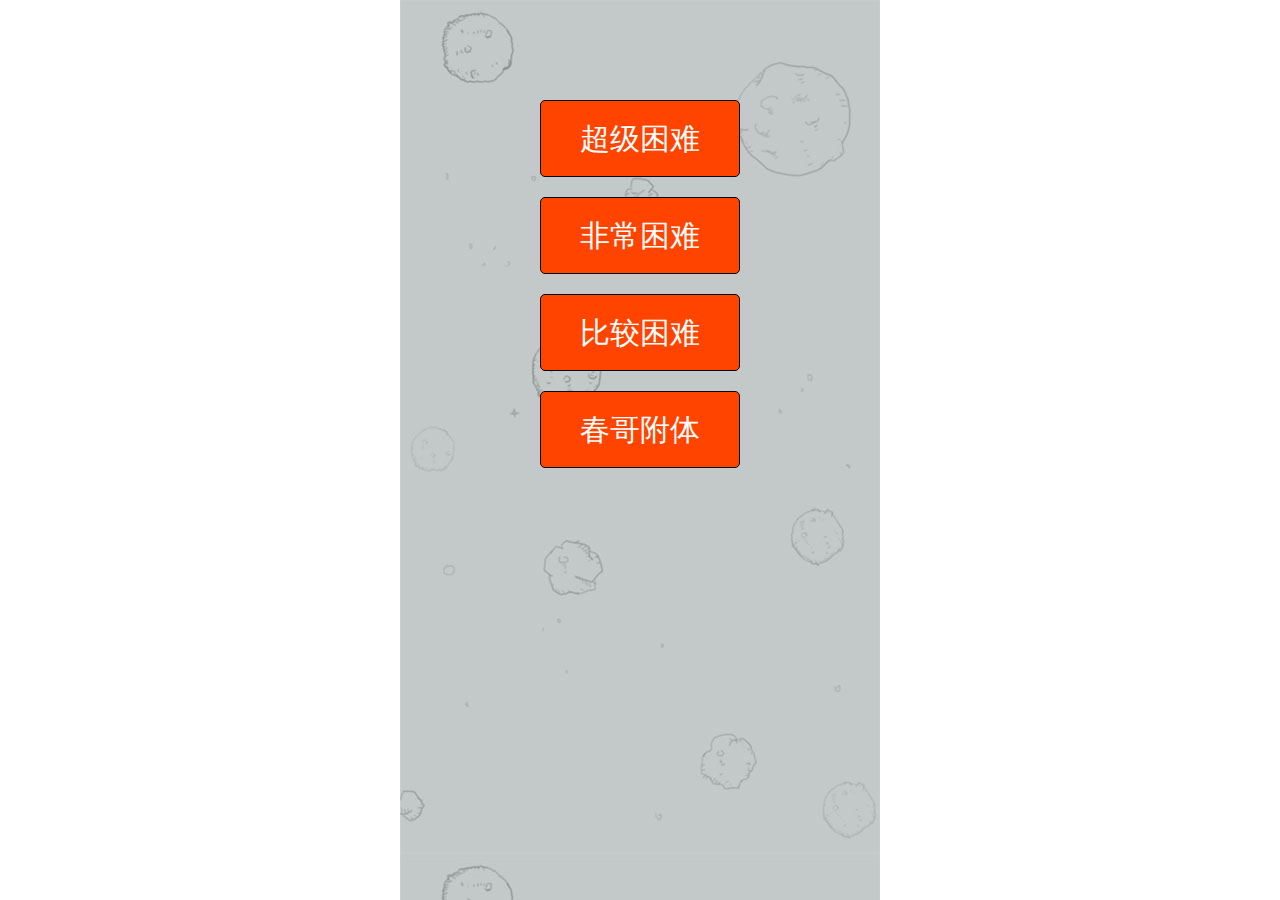
<file: PlaneGame/index.html>
<!DOCTYPE html>
<html>
	<head>
		<meta charset="UTF-8">
		<title></title>
		<link rel="stylesheet" href="css/dafeiji.css" />
		
		<script src="js/common.js"></script>
		<script src="js/gameEngine.js"></script>
		<script src="js/myPlane.js"></script>
		<script src="js/bullet.js"></script>
		<script src="js/enemy.js"></script>
		
		<script>
			
			//做游戏
			// cocos2dx, cocos3dx, unity3d
			// js做网页游戏
			
			onload = function() {
				var oList = document.getElementById("list");
				var aLi = oList.getElementsByTagName("li");
				
				for (var i=0; i<aLi.length; i++) {
					aLi[i].onclick = function() {
						
						//1, 把oList消失
						oList.parentNode.removeChild(oList);
						
						//2,设置游戏难度等级: 根据子弹的发射频率
						var fireInterval = this.value;
						myPlane.fireInterval = fireInterval - 0; 
						
						//3, 开始游戏
						//游戏引擎(导演) : 对象(只有一个)
						/*
						 * 控制游戏进度: 开始游戏, 游戏过程, 结束游戏
						 * 加载游戏
						 * 碰撞检测
						 * 创建我的飞机:发射子弹
						 * 创建敌机
						 * 移动飞机
						 */
						//演员:
						//我的飞机: 对象(只有一个)
						//敌机: 类(构造函数)
						//子弹: 类(构造函数)
						
						//开始启动游戏,进入加载游戏界面
						gameEngine.init().start();
						
					}
				}
				
			}
						
		</script>
	</head>
	<body>
		
		<div id="main_body" class="main">
			<ul id="list">
				<li value="1000">超级困难</li>
				<li value="500">非常困难</li>
				<li value="250">比较困难</li>
				<li value="80">春哥附体</li>
			</ul>
		</div>
		
	</body>
</html>
</file>
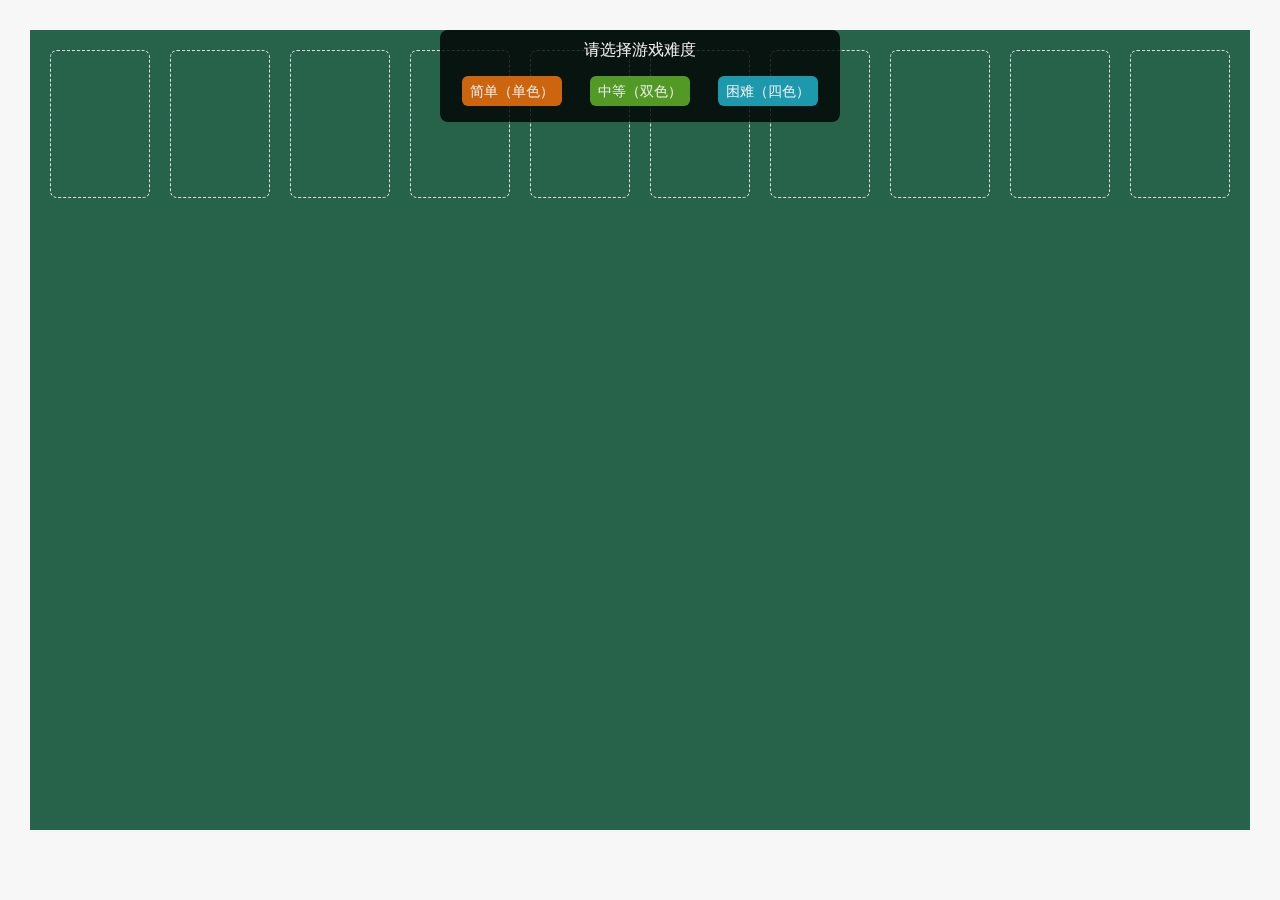
<file: Spider-Solitaire/index.html>
﻿<!DOCTYPE html>
<html>
<head>
<title>蜘蛛纸牌</title>
<meta charset="utf-8" />
<meta content="IE=edge,chrome=1" http-equiv="X-UA-Compatible" />
<meta content="webkit" name="renderer" />
<meta content="width=device-width, initial-scale=1" name="viewport" />
<meta content="Title" name="apple-mobile-web-app-title" />
<meta content="yes" name="apple-mobile-web-app-capable" />
<meta content="black" name="apple-mobile-web-app-status-bar-style" />
<meta content="True" name="HandheldFriendly" />

<link rel="stylesheet" href="css/public.css">

<script src="js/jquery.min.js"></script>

</head>
<body>

<div class="gameView" id="gameView">
<div class="gameBg"></div>
<div class="pokerBox" id="pokerBox"></div>
</div>

<script type="text/javascript">
	$('#pokerBox').on('mousedown','img',function(event){
		event.preventDefault();
	})

	var pickLeft = pickTop = 0;
	var pickObj = null;
	$('body').on('mousedown','#pokerBox .pokerLine .pokerLi',function(event){
		var check = checkCanPickPoker(this);
		if(check.state){
			var e = event || window.event;
			pickLeft = e.offsetX;
			pickTop = e.offsetY;
			pickObj = $(this); 

			var groupTop = Number($(this).attr('groupTop'));
			var html = '';
			$(this).closest('.pokerLine').find('.pokerLi').each(function(){
				if($(this).attr('groupTop')>=groupTop){
					html += $(this).prop('outerHTML');
					$(this).attr('state','move');
				}
			});

			var itLeft = e.clientX - pickLeft;
			var itTop = e.clientY - pickTop;
			$('#pokerBox .pokerMoveGroup').show().css({
				top: itTop,
				left: itLeft,
			}).html(html);
		}else{
			gAlert({
				txt: '该牌不允许被拖动',
			});
		}
	}).on('mousemove',function(event){
		if(pickObj){
			var e = event || window.event;
			var itLeft = e.clientX - pickLeft;
			var itTop = e.clientY - pickTop;
			$('#pokerBox .pokerMoveGroup').css({
				top: itTop,
				left: itLeft,
			})
		}
	}).on('mouseup',function(event){
		if(pickObj){
			var endLeft = Number($('#pokerBox .pokerMoveGroup').css('left').replace('px',''))+50;
			var leftKb = $('#gameView')[0].offsetLeft;
			var range = 0;
			if(endLeft<=leftKb+120+10){ // 处于第一列
				range = 1;
			}else if(endLeft>=leftKb+120*9+10){ // 处于最后一列
				range = 10;
			}else{
				range = Math.ceil((endLeft-leftKb)/120);
			}

			var moveCard = pickObj;
			var endCard = $('#pokerBox .pokerLine[group="'+range+'"] .pokerLi:last');

			if(endCard.length>0){
				var moveCardSplit = moveCard.attr('card').split('-');
				var endCardSplit = endCard.attr('card').split('-');
				// if(moveCardSplit[0]==endCardSplit[0]&&moveCardSplit[1]==endCardSplit[1]-1){
				if(moveCardSplit[1]==endCardSplit[1]-1){
					$('#pokerBox .pokerLine[group="'+range+'"]').append($('#pokerBox .pokerMoveGroup').html());
					$('#pokerBox .pokerLine[group="'+range+'"] .pokerLi').attr({
						grouptop: function(){ return $(this).index()+1 },
						groupleft: range,
					})
					$('#pokerBox .pokerLine .pokerLi[state="move"]').remove();
				}
			}else{
				$('#pokerBox .pokerLine[group="'+range+'"]').append($('#pokerBox .pokerMoveGroup').html());
				$('#pokerBox .pokerLine[group="'+range+'"] .pokerLi').attr({
					grouptop: 1,
					groupleft: range,
				})
				$('#pokerBox .pokerLine .pokerLi[state="move"]').remove();
			}

			$('#pokerBox .pokerLine .pokerLi[state="move"]').removeAttr('state');

			$('#pokerBox .pokerMoveGroup').hide().css({
				top: 0,
				left: 0,
			}).empty();
			pickLeft = pickTop = 0;
			pickObj = null;
		}

		checkNoOpenPoker(); // 检测并翻开没有翻开的扑克
		checkDonePoker(); // 检测是否可以直接收取正确排序的卡牌
	})

	$('#pokerBox').on('click','.pokerDeposit',function(){
		keepSendPoker();
	})

	// 初始化页面布局
	function initView(){
		var html = html2 = '';
		for(var i=1;i<=10;i++){
			html += '<div class="pokerBr" style="left: '+(120*i-100)+'px" group="'+i+'"></div>';
			html2 += '<div class="pokerLine" style="left: '+(120*i-100)+'px" group="'+i+'"></div>';
		}
		var html3 = '<div class="pokerDeposit"></div>'; // 牌堆
		var html4 = '<div class="pokerMoveGroup"></div>'; // 移动牌组
		var html5 = '<div class="pokerDoneGroup"></div>'; // 完成牌组
		$('#pokerBox').html(html+html2+html3+html4+html5);
	}

	// 生成随机扑克牌数组
	var pokerData = {
		type: [ 'a', 'b', 'c', 'd' ], // [a 方片] [b 梅花] [c 黑桃] [d 红桃]
		num: [ 1, 2, 3, 4, 5, 6, 7, 8, 9, 10, 11, 12, 13 ],
	};
	var pokerAllCount = 0;
	var pokerAllPet = [];
	var pokerSendNum = 0;
	var pokerDifficult = 1; // [1 简单（单色）] [2 中等（双色）] [3 困难（四色）]
	function initRandomPoker(){
		pokerAllCount = 0;
		pokerAllPet = [];
		pokerSendNum = 0;
		for(var i=1;i<=pokerData.type.length;i++){
			for(var t=1;t<=pokerData.num.length;t++){
				var d = pokerData.type[i-1]+'-'+pokerData.num[t-1];
				pokerAllPet.push(d,d);
			}
		}
		// console.log(pokerAllPet);
		pokerAllCount = pokerAllPet.length;
		pokerAllPet = shuffle(pokerAllPet);
	}

	// 数组随机排序
	function shuffle(arr){
		var len = arr.length;
		for(var i = 0; i < len - 1; i++){
			var idx = Math.floor(Math.random() * (len - i));
			var temp = arr[idx];
			arr[idx] = arr[len - i - 1];
			arr[len - i -1] = temp;
		}
		return arr;
	}

	// 生成扑克牌卡片
	function initPokerCard(){
		var html = '';
		for(var i=1;i<=pokerAllCount;i++){
			var sort = pokerAllCount-i+1;
			var card = pokerAllPet[sort-1];

			// if(sort == 34){
			// 	card = 'a-3'
			// }else if(sort == 44){
			// 	card = 'a-2'
			// }else if(sort == 54){
			// 	card = 'a-1'
			// }

			html += '<div class="pokerLi" isOpen="no" sort="'+sort+'" card="'+card+'" style="left: '+(i*2-1)+'px;">'+
						'<div class="img">'+
							'<img src="img/'+card+'.png" name="face" />'+
							'<img src="img/f-1.png" name="back" />'+
						'</div>'+
					'</div>';
		}
		$('#pokerBox .pokerDeposit').append(html);
	}

	// 首次发牌动画
	function initFirstSendPoker(){
		var pokerLineView = 54; // [ 6, 6, 6, 6, 5, 5, 5, 5, 5, 5 ]
		var pokerLineStart = 1;
		var pokerLineInset = null;
		setTimeout(function(){
			pokerLineInset = setInterval(function(){
				var s = pokerLineStart;
				if(s<=54){ // 执行首次发牌
					var groupTop = Math.ceil(s/10);
					var top = (groupTop-1)*30;
					var groupLeft = (s-1)%10+1;
					var left = (groupLeft-1)*120;
					animateSendPoker(s,{
						param: {
							top: -612+top,
							left: left,
							// 'z-index': s,
						},
						group: {
							groupTop: groupTop,
							groupLeft: groupLeft,
						},
					});
					pokerLineStart++;
					pokerSendNum++;
				}else{
					clearInterval(pokerLineInset);
					setTimeout(function(){
						for(var i=pokerLineView-9;i<=pokerLineView;i++){ // 执行首次翻牌
						// for(var i=pokerLineView-54;i<=pokerLineView;i++){ // 执行首次翻牌
							animateOpenPoker(i);
						}
					},200)
				}
			},100)
		},800)
	}

	// 继续发牌
	function keepSendPoker(){
		var canSend = true;
		$('#pokerBox .pokerLine').each(function(){
			if($(this).find('.pokerLi').length==0){
				canSend = false;
			}
		})
		if(canSend){
			var lastAllNum = pokerSendNum;
			var pokerLineStart = lastAllNum+1;
			var pokerLineInset = null;
			pokerLineInset = setInterval(function(){
				var s = pokerLineStart;
				if(s<=lastAllNum+10){ // 每轮发牌10张
					var groupLeft = s-lastAllNum;
					var left = (groupLeft-1)*120;
					var groupTop = $('#pokerBox .pokerLine[group="'+groupLeft+'"] .pokerLi').length+1;
					var top = (groupTop-1)*30;
					animateSendPoker(s,{
						param: {
							top: -612+top,
							left: left,
							// 'z-index': s,
						},
						group: {
							groupTop: groupTop,
							groupLeft: groupLeft,
						},
					},function(){
						animateOpenPoker(s);
					});
					pokerLineStart++;
					pokerSendNum++;
				}else{
					clearInterval(pokerLineInset);
				}
			},100)
		}else{
			gAlert({
				txt: '不允许在有空列的时候发牌',
			})
		}
	}

	// 执行发牌动画 [s 序号] [j 参数] [c 回调函数]
	function animateSendPoker(s,j,c){
		var obj = $('#pokerBox .pokerDeposit .pokerLi[sort="'+s+'"]');
		obj.attr(j.group).animate(j.param,150,function(){
			$('#pokerBox .pokerLine[group="'+j.group.groupLeft+'"]').append(obj.addClass('importantClass').prop('outerHTML'));
			obj.remove();
			if(c){ c(); }
		});
	}

	// 执行翻牌动画 [s 序号] [j 参数] [c 回调函数]
	function animateOpenPoker(s,j,c){
		$('#pokerBox .pokerLine .pokerLi[sort="'+s+'"]').attr('isOpen','yes');
	}

	// 检测是否可以拖动
	function checkCanPickPoker(obj){
		var result = {
			state: false, // 是否可以拖动 [true 可以] [false 不可以]
			dropGroupTop: 0, // 拖动的卡牌序号
		}
		if($(obj).attr('isOpen')=='yes'){
			var groupTop = Number($(obj).attr('groupTop'));
			var groupCardArr = [];
			$(obj).closest('.pokerLine').find('.pokerLi').each(function(){
				if($(this).attr('groupTop')>=groupTop){
					var c = $(this).attr('card').split('-');
					groupCardArr.push({
						a: c[0],
						b: Number(c[1]),
						g: $(this).attr('groupTop'),
					});
				}
			})
			// console.log(groupCardArr);

			result.state = true;
			result.dropGroupTop = groupCardArr[0].g;

			if(groupCardArr.length>1){
				for(var i=0;i<=groupCardArr.length-2;i++){
					var nowCard = groupCardArr[i];
					var nextCard = groupCardArr[i+1];
					if( !(nowCard.a==nextCard.a && nowCard.b==nextCard.b+1) ){
						result.state = false;
						result.dropGroupTop = 0;
					}
				}
			}
		}
		return result;
	}

	// 检测并翻开没有翻开的扑克
	function checkNoOpenPoker(){
		if(pokerSendNum<54){ return false; }
		$('#pokerBox .pokerLine').each(function(){
			if($(this).find('.pokerLi:last').attr('isOpen')=='no'){
				$(this).find('.pokerLi:last').attr('isOpen','yes');
			}
		})
	}

	// 检测是否可以直接收取正确排序的卡牌
	function checkDonePoker(){
		if(pokerSendNum<54){ return false; }
		$('#pokerBox .pokerLine .pokerLi[isopen="yes"][card$="-13"]').each(function(){
			var checkBit = $(this).attr('card').split('-')[0];
			var checkTop = Number($(this).attr('groupTop'));
			var pobj = $(this).closest('.pokerLine');
			var isDone = true;
			var pushCard = [ $(this).attr('sort') ];
			for(var i=1;i<=12;i++){
				var s = pobj.find('.pokerLi[isopen="yes"][groupTop="'+(checkTop+i)+'"]');
				pushCard.push(s.attr('sort'));
				if(pobj.find('.pokerLi[isopen="yes"][groupTop="'+(checkTop+i)+'"]').attr('card')!=checkBit+'-'+(13-i)){
					isDone = false;
					break;
				}
			}
			if(isDone){
				pushCard.reverse();
				moveDonePoker(pushCard);
			}
		})
	}

	// 收起正确排序的卡牌
	function moveDonePoker(arr){
		var endTop = $('#pokerBox .pokerDoneGroup').offset().top;
		var endLeft = $('#pokerBox .pokerDoneGroup').offset().left;
		var html = '';
		$.each(arr, function(a,b){
			var s = $('#pokerBox .pokerLine .pokerLi[sort="'+b+'"]');
			var top = s.offset().top;
			var left = s.offset().left;
			s.removeClass('importantClass').css({
				'position': 'fixed',
				'left': left,
				'top': top,
			});
			html += s.prop('outerHTML');
			s.animate({ top: endTop, left: endLeft },250,function(){
				s.remove();
				if(a==arr.length-1){
					$('#pokerBox .pokerDoneGroup').append(html);
				}
			});
		});
	}

	// 弹框
	function gAlert(json){
		var json = $.extend({
			txt: '',
			txtCenter: false,
			btn: '',
			btnCall: null,
			btn2: '',
			btn2Call: null,
			btn3: '',
			btn3Call: null,
		},json)
		// console.log(json);

		var hasBtn = hasBtn2 = hasBtn3 = false;
		if(json.btn&&json.btn!=''){ hasBtn = true; }
		if(json.btn2&&json.btn2!=''){ hasBtn2 = true; }
		if(json.btn3&&json.btn3!=''){ hasBtn3 = true; }

		var html = '<div class="gAlert" state="now">'+
						'<div class="txt" style="'+(json.txtCenter?'text-align:center;':'')+'">'+json.txt+'</div>'+
						(hasBtn||hasBtn2||hasBtn3?
							'<div class="tool disFlex heiAuto widAuto">'+
								(hasBtn?'<div class="btn btn1">'+json.btn+'</div>':'')+
								(hasBtn2?'<div class="btn btn2">'+json.btn2+'</div>':'')+
								(hasBtn3?'<div class="btn btn3">'+json.btn3+'</div>':'')+
							'</div>'
						:'')+
					'</div>';
		$('.gAlert:not(.out)').addClass('out').attr('state','out');
		$('body').append(html);
		var sobj =  $('.gAlert[state="now"]');
		sobj.find('.btn').click(function(){
			sobj.addClass('out').attr('state','out');
			if($(this).hasClass('btn1')&&json.btnCall){
				json.btnCall();
			}else if($(this).hasClass('btn2')&&json.btn2Call){
				json.btn2Call();
			}else if($(this).hasClass('btn3')&&json.btn3Call){
				json.btn3Call();
			}
		})

		if(!hasBtn&&!hasBtn2&&!hasBtn3){
			sobj.css('width','auto');
			var width = sobj.outerWidth();
			sobj.css({'margin-left': -width/2});
			setTimeout(function(){
				sobj.addClass('out').attr('state','out');
			},2000)
		}

		setTimeout(function(){
			sobj.css('top',30);
		},200)
	}

	// 选择游戏难度
	function chooseGameDifficulty(){
		gAlert({
			txt: '请选择游戏难度',
			txtCenter: true,
			btn: '简单（单色）',
			btnCall: function(){
				pokerDifficult = 1;
				pokerData.type = [ 'c', 'c', 'c', 'c' ];
				initGame();
			},
			btn2: '中等（双色）',
			btn2Call: function(){
				pokerDifficult = 2;
				pokerData.type = [ 'c', 'd', 'c', 'd' ];
				initGame();
			},
			btn3: '困难（四色）',
			btn3Call: function(){
				pokerDifficult = 3;
				pokerData.type = [ 'a', 'b', 'c', 'd' ];
				initGame();
			},
		});
	}

	// 开始游戏
	function initGame(){
		initRandomPoker(); // 生成随机扑克牌数组
		initPokerCard(); // 生成扑克牌卡片
		initFirstSendPoker(); // 触发首次发牌动画
	}

	initView(); // 初始化页面布局
	chooseGameDifficulty(); // 选择游戏难度
</script>

</body>
</html>
</file>
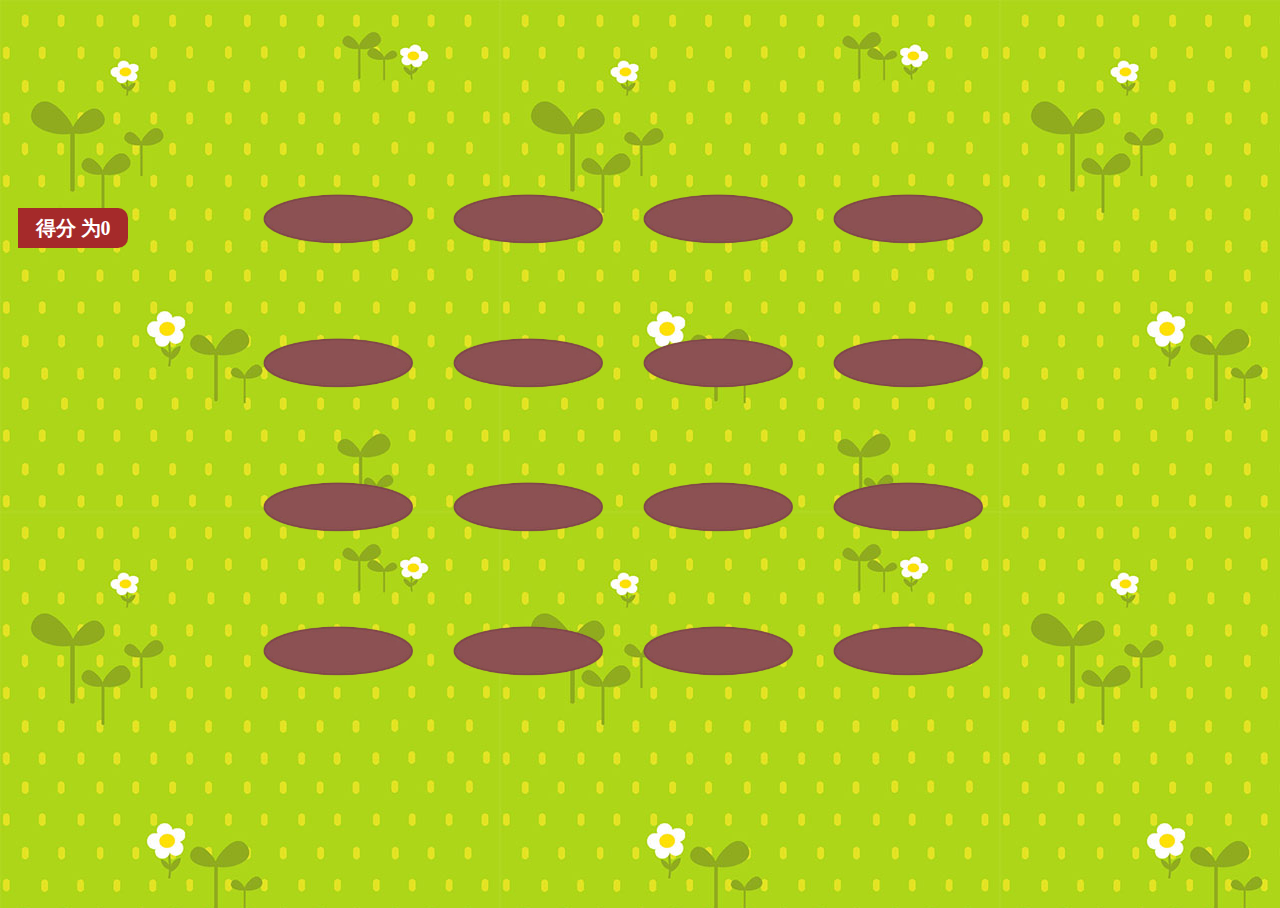
<file: Whac-A-Mole/index.html>
<!DOCTYPE html>
<html lang="en">
<head>
    <meta charset="UTF-8">
    <title>打地鼠</title>
    <link rel="stylesheet" href="first.css">
</head>
<body>
    
    <section>
        
    </section>

    <!-- 添加积分器 -->
    <span id="count">得分 为0</span>

    <!-- 添加音频  hidden="true" -->
    <audio src="audio/music.mp3" loop="true"autoplay="autoplay" loop="loop"></audio>
    <div id="dazhong"></div>
    <script src="jquery.js"></script>
    <script src="first.js"></script>
</body>
</html>
</file>
<file: PlaneGame/css/dafeiji.css>
* {margin: 0; padding: 0; border: none;}
body, html {width: 100%; height: 100%; overflow: hidden;}
ul, li {list-style: none;}
a {text-decoration: none;}

/************ 主菜单 ***************/
.main {
	width: 480px;
	height: 100%;
	background: url(../images/bg.jpg) repeat-y;
	margin: 0 auto;
	position: relative;
}

.main #list {
	width: 200px;
	height: 400px;
	position: absolute;
	left: 140px; top: 100px;
}

.main #list li {
	width: 198px;
	height: 75px;
	background: #f40;
	color: white;
	font-size: 30px;
	font-family: "微软雅黑";
	border: 1px solid black;
	margin-bottom: 20px;
	border-radius: 5px;
	text-align: center;
	line-height: 75px;
	cursor: pointer;
}

/************ 游戏加载界面  **************/
.logo {
	width: 428px;
	height: 104px;
	background: url(../images/logo.png) no-repeat;
	position: absolute;
	left: 26px; top: 25%;
}

.loading {
	width: 200px;
	height: 42px;
	background: url(../images/loading1.png) no-repeat;
	position: absolute;
	left: 140px; top: 60%;
}


/************ 游戏界面 ****************/
/*我的飞机*/
.myplane {
	width: 98px;
	height: 122px;
	background: url(../images/me.png) no-repeat;
	position: absolute;
}

/*子弹*/
.bullet {
	width: 7px;
	height: 18px;
	background: url(../images/bullet.png) no-repeat;
	position: absolute;
}
/*子弹爆炸*/
.bullet-die {
	width: 40px;
	height: 43px;
	background: url(../images/die1.png) no-repeat;
	position: absolute;
}

/*大型飞机*/
.enemy-large {
	width: 165px;
	height: 256px;
	background: url(../images/plane3.png) no-repeat;
	position: absolute;
}

/*中型飞机*/
.enemy-middle {
	width: 70px; 
	height: 92px;
	background: url(../images/plane2.png) no-repeat;
	position: absolute;
}

/*小型飞机*/
.enemy-small {
	width: 59px; 
	height: 36px;
	background: url(../images/plane1.png) no-repeat;
	position: absolute;
}

/*分数*/
.score {
	width: 100px;
	height: 30px;
	background: yellow;
	text-align: center;
	line-height: 30px;
	position: absolute;
	right: 0;
	top: 0;
	font-size: 20px;
	font-family: "微软雅黑";
	z-index: 100;
}
</file>
<file: Spider-Solitaire/css/public.css>
body,ol,ul,h1,h2,h3,h4,h5,h6,p,th,td,dl,dd,form,fieldset,legend,input,textarea,select{margin:0;padding:0}body{font:14px 微软雅黑,宋体,arial narrow,HELVETICA;background:#fff;-webkit-text-size-adjust:100%}a{color:#2d374b;text-decoration:none}a:hover{color:#cd0200;text-decoration:underline}em{font-style:normal}li{list-style:none}img{border:0;vertical-align:middle}table{border-collapse:collapse;border-spacing:0}p{word-wrap:break-word}body{background:#f7f7f7}input,textarea,select,button{outline:0;font-size:15px;color:#333;padding:0;margin:0}button{border:0}table{border-collapse:collapse;border:1px solid #c1c1c1}.layer{position:absolute;left:0;right:0;top:0;bottom:0;background:rgba(0,0,0,.3);z-index:999}.clear:after{content:'';height:0;clear:both;display:block}input:focus,textarea:focus,select:focus{border-color:#66afe9!important;outline:0!important;-webkit-box-shadow:inset 0 1px 1px rgba(0,0,0,.075),0 0 8px rgba(102,175,233,.6)!important;box-shadow:inset 0 1px 1px rgba(0,0,0,.075),0 0 8px rgba(102,175,233,.6)!important}::-webkit-input-placeholder{color:#a1a1a1}::-moz-placeholder{color:#a1a1a1}:-moz-placeholder{color:#a1a1a1}:-ms-input-placeholder{color:#a1a1a1}.none{display:none!important}.flexP1{flex:1;-webkit-flex:1;box-flex:1;-webkit-box-flex:1}.disFlex{display:-webkit-box;display:box;display:-webkit-flex;display:flex}.widAuto{-webkit-box-pack:center;box-pack:center;-webkit-justify-content:center;justify-content:center}.widStart{-webkit-box-pack:start;box-pack:start;-webkit-justify-content:flex-start;justify-content:flex-start}.widEnd{-webkit-box-pack:end;box-pack:end;-webkit-justify-content:flex-end;justify-content:flex-end}.heiAuto{-webkit-box-align:center;box-align:center;-webkit-align-items:center;align-items:center}.heiStart{-webkit-box-align:start;box-align:start;-webkit-align-items:flex-start;align-items:flex-start}.heiEnd{-webkit-box-align:end;box-align:end;-webkit-align-items:flex-end;align-items:flex-end}.borBox{box-sizing:border-box}.columnFlex{-webkit-box-orient:vertical;box-orient:vertical;-webkit-flex-direction:column;flex-direction:column}.jcb{-webkit-box-pack:justify;-webkit-justify-content:space-between;box-pack:justify;justify-content:space-between}.threeFlex{width:33.3%;flex:1;-webkit-flex:1;box-flex:1;-webkit-box-flex:1}.twoFlex{width:50%;flex:1;-webkit-flex:1;box-flex:1;-webkit-box-flex:1}.gameView{width:1220px;height:800px;background-repeat:no-repeat;background-position:center center no-repeat;background-size:cover;margin:30px auto;position:relative;background-color:#317c5d}.gameBg{width:100%;height:100%;background:#000;opacity:.2}.pokerBox{position:absolute;left:0;right:0;top:0;bottom:0;z-index:9999}.pokerBr{width:100px;height:148px;border:1.5px dashed #e1e1e1;position:absolute;left:20px;top:20px;box-sizing:border-box;border-radius:7px;z-index:666}.pokerLine{width:100px;position:absolute;left:20px;top:20px;bottom:190px;z-index:667}.pokerLi{width:100px;height:38px;z-index:667}.pokerLi .img{width:100px;height:148px;border:1px solid #666;box-sizing:border-box;overflow:hidden;border-radius:7px}.pokerLi .img img{width:100%;display:none}.pokerLi[isOpen=no] img[name=back]{display:block}.pokerLi[isOpen=yes] img[name=face]{display:block}.pokerLi[state=move]{opacity:.6}.pokerDeposit{width:100px;height:148px;position:absolute;left:20px;bottom:20px;z-index:668}.pokerLine .pokerLi.importantClass{position:relative;left:0!important;top:0!important}.pokerDeposit .pokerLi{position:absolute;left:0;top:0}.pokerMoveGroup{display:none;width:100px;position:fixed;left:0;top:0;z-index:669}.pokerMoveGroup .pokerLi{position:relative;left:0!important;top:0!important}.pokerDoneGroup{width:100px;height:148px;position:absolute;right:20px;bottom:20px;z-index:668}.pokerDoneGroup .pokerLi{position:absolute!important;left:0!important;top:0!important;z-index:999}.gAlert{position:fixed;left:50%;margin-left:-200px;width:400px;top:-300px;background:rgba(0,0,0,.8);z-index:9999;font-size:16px;color:#efefef;border-radius:8px;transition:top .4s ease-in-out}.gAlert .txt{line-height:24px;padding:8px 12px;text-align:justify}.gAlert .tool{padding:6px 0 16px}.gAlert .btn{font-size:14px;padding:0 8px;line-height:30px;border-radius:6px;text-align:center;min-width:60px;cursor:pointer}.gAlert .btn1{background:#cc650d}.gAlert .btn2{background:#529a25;margin-left:28px}.gAlert .btn3{background:#1c99ad;margin-left:28px}.gAlert .btn1:hover{background:#ab550c}.gAlert .btn2:hover{background:#427b1e}.gAlert .btn3:hover{background:#178394}.gAlert.out{top:-300px!important}
</file>
<file: Whac-A-Mole/first.css>
html{
    height: 100%;
}
body{
    height: 100%;
    background-image: url('./image/bg.jpg');
    display: flex;
    justify-content: center;
    /* align-items: center; */
    position: relative;
}
section{
    width: 760px;
    height: 400px;
    margin-top: 100px;
}
section div{
    width: 160px;
    height: 140px;
    display: inline-block;
    margin-right: 30px;
    position: relative;
}
.hole{
    display: inline-block;
    width:160px;
    position: absolute;
    bottom: 0;
    z-index: 1;
}

.mouse{

   width:100px; 
    z-index: 10;
    position: absolute;
    bottom:25px;
    left: 30px;
     
}

#count{
    display:block;
    width:110px;
    height: 40px;
    font-size: 20px;
    font-weight: bold;
    text-align: center;
    line-height: 40px;
    background-color:brown;
    color: white;
    position: absolute;
    top:200px;
    left: 10px;
    border-top-right-radius: 10px;
    border-bottom-right-radius: 10px;
    
}
</file>
